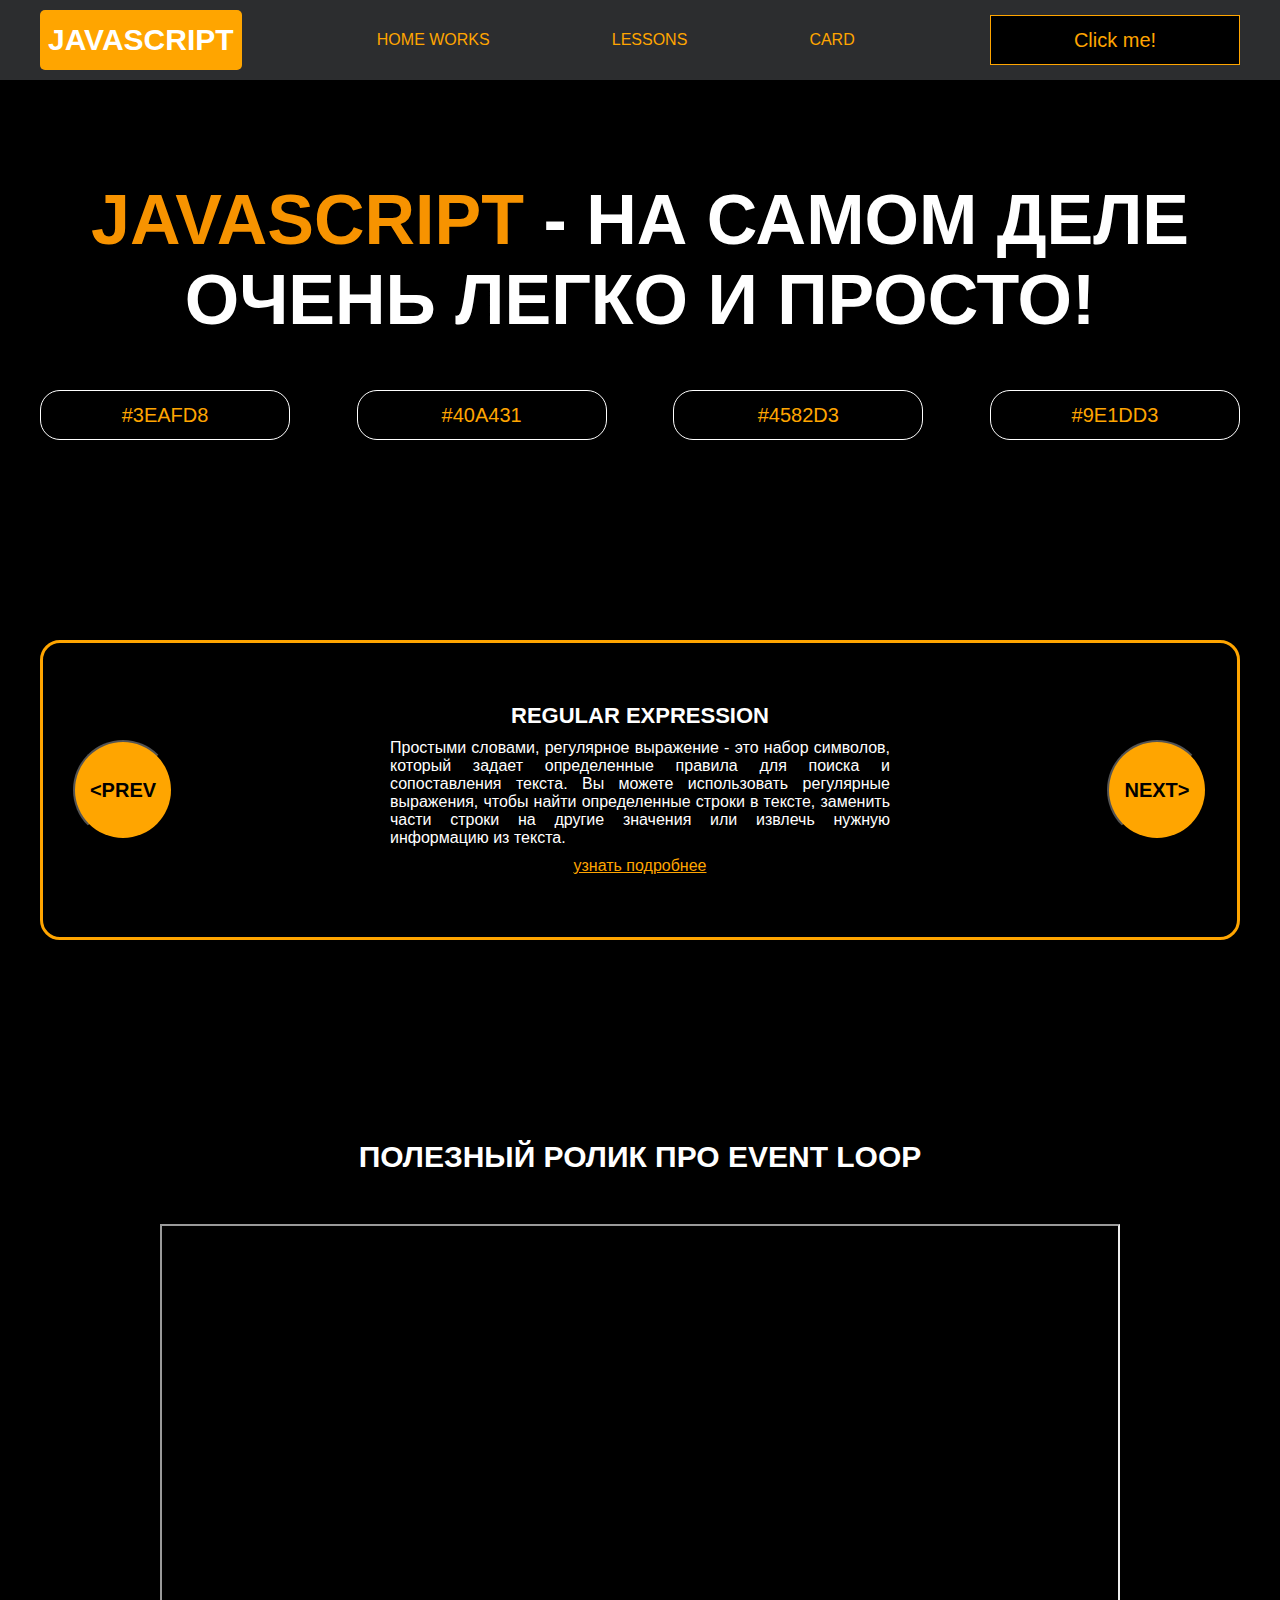
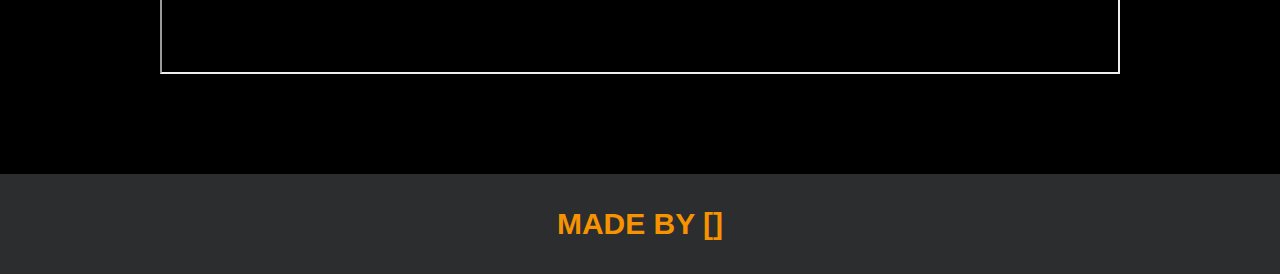
<file: project/index.html>
<!DOCTYPE html>
<html lang="en">

<head>
	<meta charset="UTF-8">
	<title>Java Script</title>
	<link rel="icon" href="data:;base=,">
	<link rel="stylesheet" href="css/style.css">
	<link rel="stylesheet" href="css/core.css">
</head>

<body>

	<div class="wrapper">
		<div class="header">
			<div class="container">
				<div class="inner_header">
					<a href="index.html">
						<div class="logotype">
							<h2>JavaScript</h2>
						</div>
					</a>
					<ul class="menu">
						<li class="menu_link">
							<a href="pages/home_works.html">Home Works</a>
						</li>
						<li class="menu_link">
							<a href="pages/lessons.html">Lessons</a>
						</li>
						<li class="menu_link">
							<a href="../pages/card.html">Card</a>
						</li>
					</ul>
					<button class="btn" id="btn-get">Click me!</button>
				</div>
			</div>
		</div>
		<div class="main_block">
			<div class="container">
				<div class="inner_main">
					<h1><strong id="js-color">JavaScript</strong> - на самом деле очень легко и просто!</h1>
					<div class="colors-buttons">
						<button class="btn btn-color"></button>
						<button class="btn btn-color"></button>
						<button class="btn btn-color"></button>
						<button class="btn btn-color"></button>
					</div>
				</div>
			</div>
		</div>
		<div class="slider_block">
			<div class="container">
				<div class="inner_slider">
					<div class="slider">
						<button class="btn-slide" id="prev">&lt;prev</button>
						<div class="slide active_slide">
							<div class="slide_card">
								<h3>regular expression</h3>
								<p>Простыми словами, регулярное выражение - это набор символов, который задает определенные
									правила для поиска и сопоставления текста. Вы можете использовать регулярные выражения, чтобы
									найти определенные строки в тексте, заменить части строки на другие значения или извлечь
									нужную информацию из текста.</p>
								<a href="https://developer.mozilla.org/ru/docs/Web/JavaScript/Guide/Regular_expressions"
									target="_blank">узнать подробнее</a>
							</div>
						</div>
						<div class="slide">
							<div class="slide_card">
								<h3>recursion</h3>
								<p>Простыми словами, рекурсия - это, когда функция делает повторяющиеся вызовы самой себя для
									решения задачи, пока не достигнет определенного условия выхода из рекурсии.</p>
								<a href="https://learn.javascript.ru/recursion" target="_blank">узнать подробнее</a>
							</div>
						</div>
						<div class="slide">
							<div class="slide_card">
								<h3>json</h3>
								<p>Простыми словами, JSON - это способ представления данных в виде текста, чтобы они могли быть
									легко поняты и использованы различными программами. Он использует простые правила для
									описания объектов и массивов, а также для представления простых типов данных, таких как
									строки, числа, логические значения и т.д.</p>
								<a href="https://developer.mozilla.org/ru/docs/Learn/JavaScript/Objects/JSON"
									target="_blank">узнать подробнее</a>
							</div>
						</div>
						<div class="slide">
							<div class="slide_card">
								<h3>event loop</h3>
								<p>Простыми словами, event loop похож на дежурного, который непрерывно проверяет, произошло ли
									какое-либо событие, и реагирует на него, когда оно происходит. Он имеет список задач, которые
									нужно выполнить, и он перебирает этот список событий одно за другим, обрабатывая каждое
									событие, когда оно наступает.</p>
								<a href="https://highload.today/kak-ustroen-event-loop-v-javascript-parallelnaya-model-i-tsikl-sobytij/"
									target="_blank">узнать подробнее</a>
							</div>
						</div>
						<button class="btn-slide" id="next">next&gt;</button>
					</div>
				</div>
			</div>
		</div>
		<div class="block_video">
			<div class="container">
				<h3>Полезный ролик про Event Loop</h3>
				<div class="inner_block_video">
					<iframe width="80%" height="450" src="https://www.youtube.com/embed/zDlg64fsQow"
						title="YouTube video player" frameborder="2"
						allow="autoplay; clipboard-write; encrypted-media; gyroscope; picture-in-picture; web-share"
						allowfullscreen></iframe>
				</div>
			</div>
		</div>
		<div class="footer">
			<div class="container">
				<a href="https://t.me/ZhukovIlya32" target="_blank">
					<div class="inner_footer">
						<h2>Made by []</h2>
					</div>
				</a>
			</div>
		</div>
	</div>

	<div class="modal">
		<div class="modal_dialog">
			<div class="modal_content">
				<form action="#">
					<div class="modal_close">&times;</div>
					<div class="modal_title">Мы свяжемся с вами как можно быстрее!</div>
					<input required placeholder="Ваше имя" name="name" type="text" class="modal_input">
					<input required placeholder="Ваш номер телефона" name="phone" type="phone" class="modal_input">
					<button class="btn btn_dark btn_min">Перезвонить мне</button>
				</form>
			</div>
		</div>
	</div>
</body>
<script src="js/main.js"></script>
<script src="js/modal.js"></script>
</html>
</file>
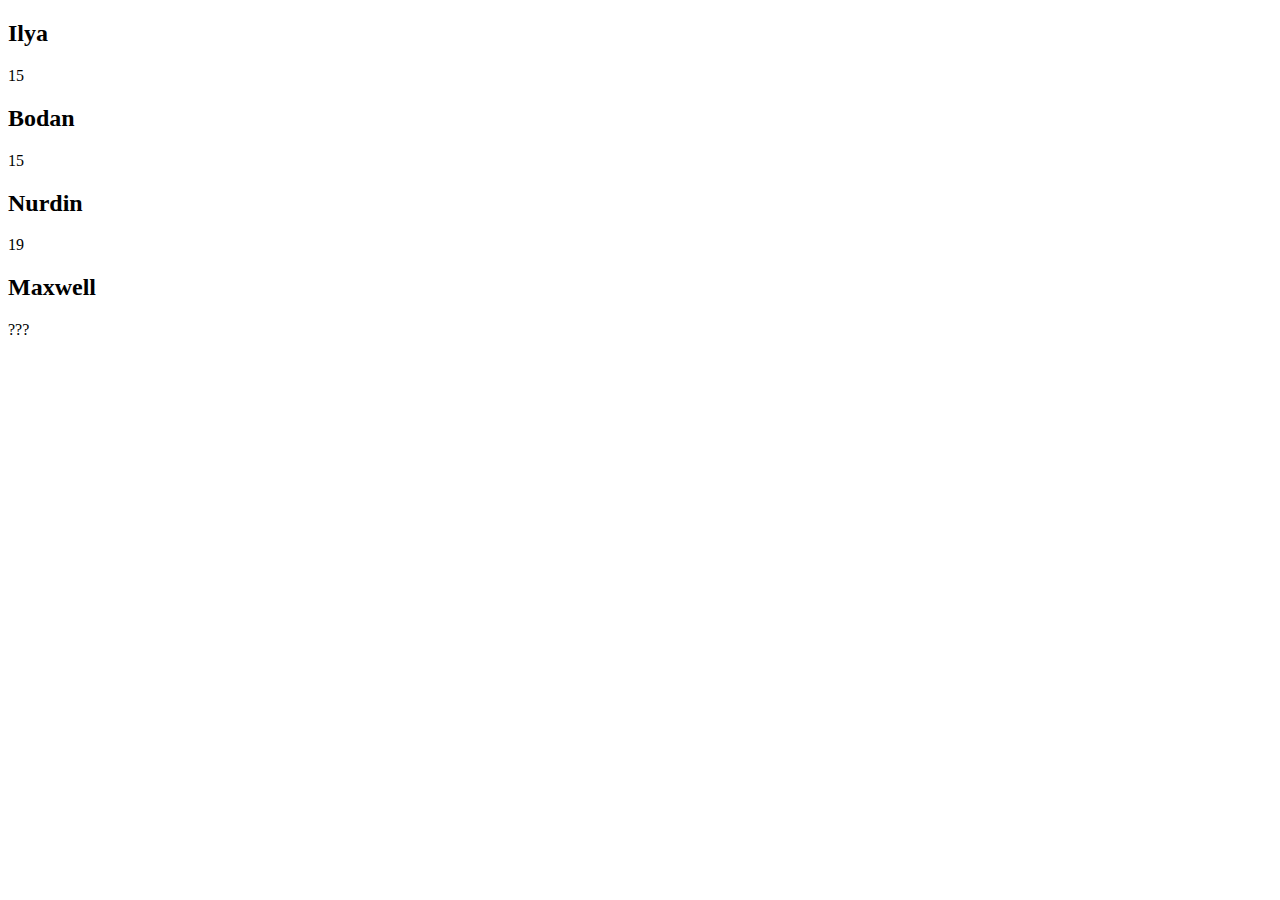
<file: project/dz4/dz4.html>
<!DOCTYPE html>
<html lang="en">
<head>
	<meta charset="UTF-8">
	<meta name="viewport" content="width=device-width, initial-scale=1.0">
	<link rel="icon" href="data:;base=,">
	<title>DZ4</title>
</head>
<body>
	<div class="wrapper"></div>
</body>
<script src="dz4.js"></script>
</html>
</file>
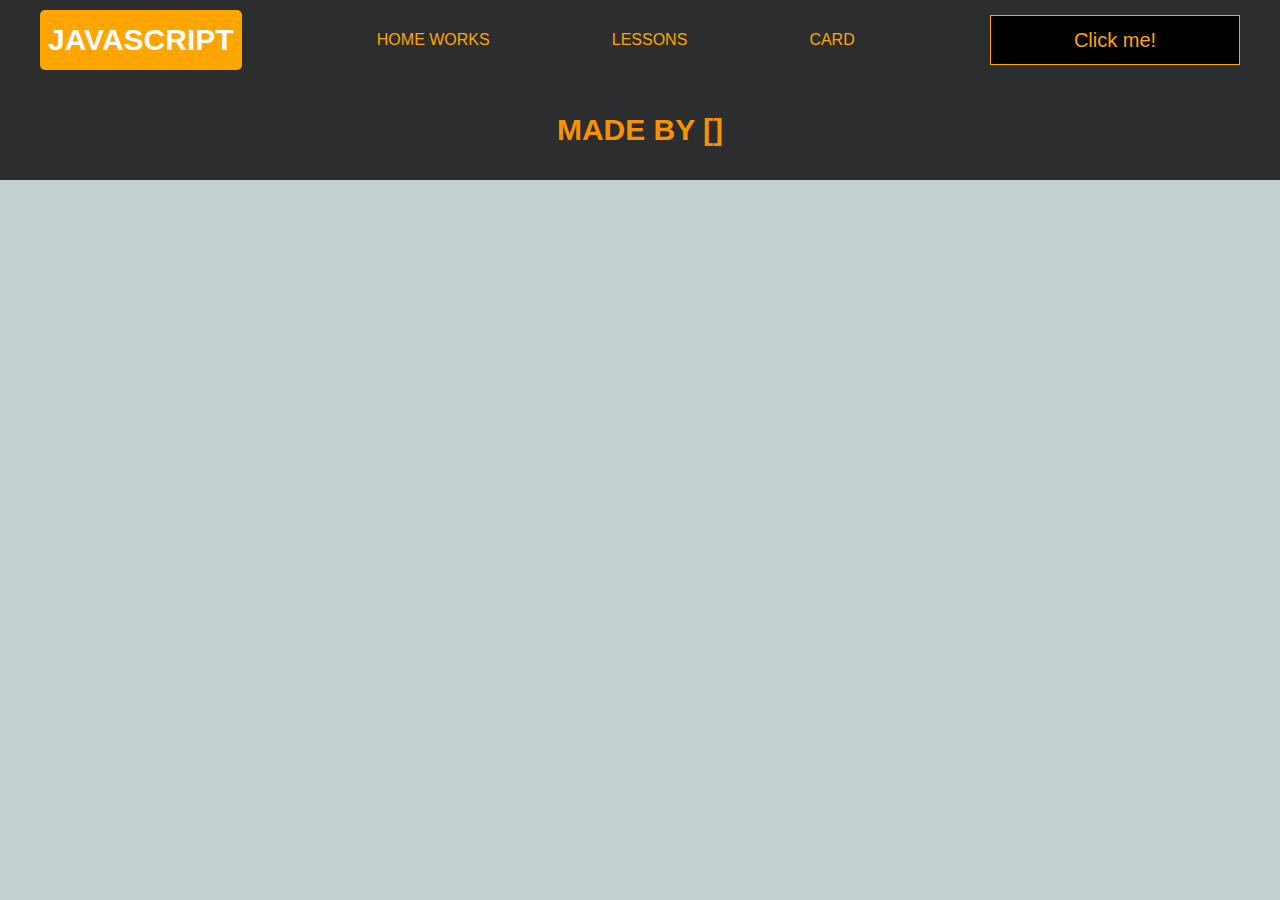
<file: project/pages/card.html>
<!DOCTYPE html>
<html lang="en">

<head>
	<meta charset="UTF-8">
	<meta name="viewport" content="width=device-width, initial-scale=1.0">
	<link rel="icon" href="data:;base,=">
	<link rel="stylesheet" href="../css/style.css">
	<link rel="stylesheet" href="../css/core.css">
	<link rel="stylesheet" href="../css/card.css">
	<title>Card</title>
</head>

<body>
	<div class="wrapper">
		<div class="header">
			<div class="container">
				<div class="inner_header">
					<a href="../index.html">
						<div class="logotype">
							<h2>Java<span>Script</span></h2>
						</div>
					</a>
					<ul class="menu">
						<li class="menu_link">
							<a href="../pages/home_works.html">Home Works</a>
						</li>
						<li class="menu_link">
							<a href="../pages/lessons.html">Lessons</a>
						</li>
						<li class="menu_link">
							<a href="../pages/card.html">Card</a>
						</li>
					</ul>
					<button class="btn" id="btn-get">Click me!</button>
				</div>
			</div>
		</div>
		<div class="contain">
		</div>

		<div class="footer">
			<div class="container">
				<a href="https://t.me/ZhukovIlya32" target="_blank">
					<div class="inner_footer">
						<h2>Made by []</h2>
					</div>
				</a>
			</div>
		</div>

		<div class="modal">
			<div class="modal_dialog">
				<div class="modal_content">
					<form action="#">
						<div class="modal_close">&times;</div>
						<div class="modal_title">Мы свяжемся с вами как можно быстрее!</div>
						<input required placeholder="Ваше имя" name="name" type="text" class="modal_input">
						<input required placeholder="Ваш номер телефона" name="phone" type="phone" class="modal_input">
						<button class="btn btn_dark btn_min">Перезвонить мне</button>
					</form>
				</div>
			</div>
		</div>
	</div>
</body>
<script src="../js/card.js"></script>
<script src="../js/modal.js"></script>

</html>
</file>
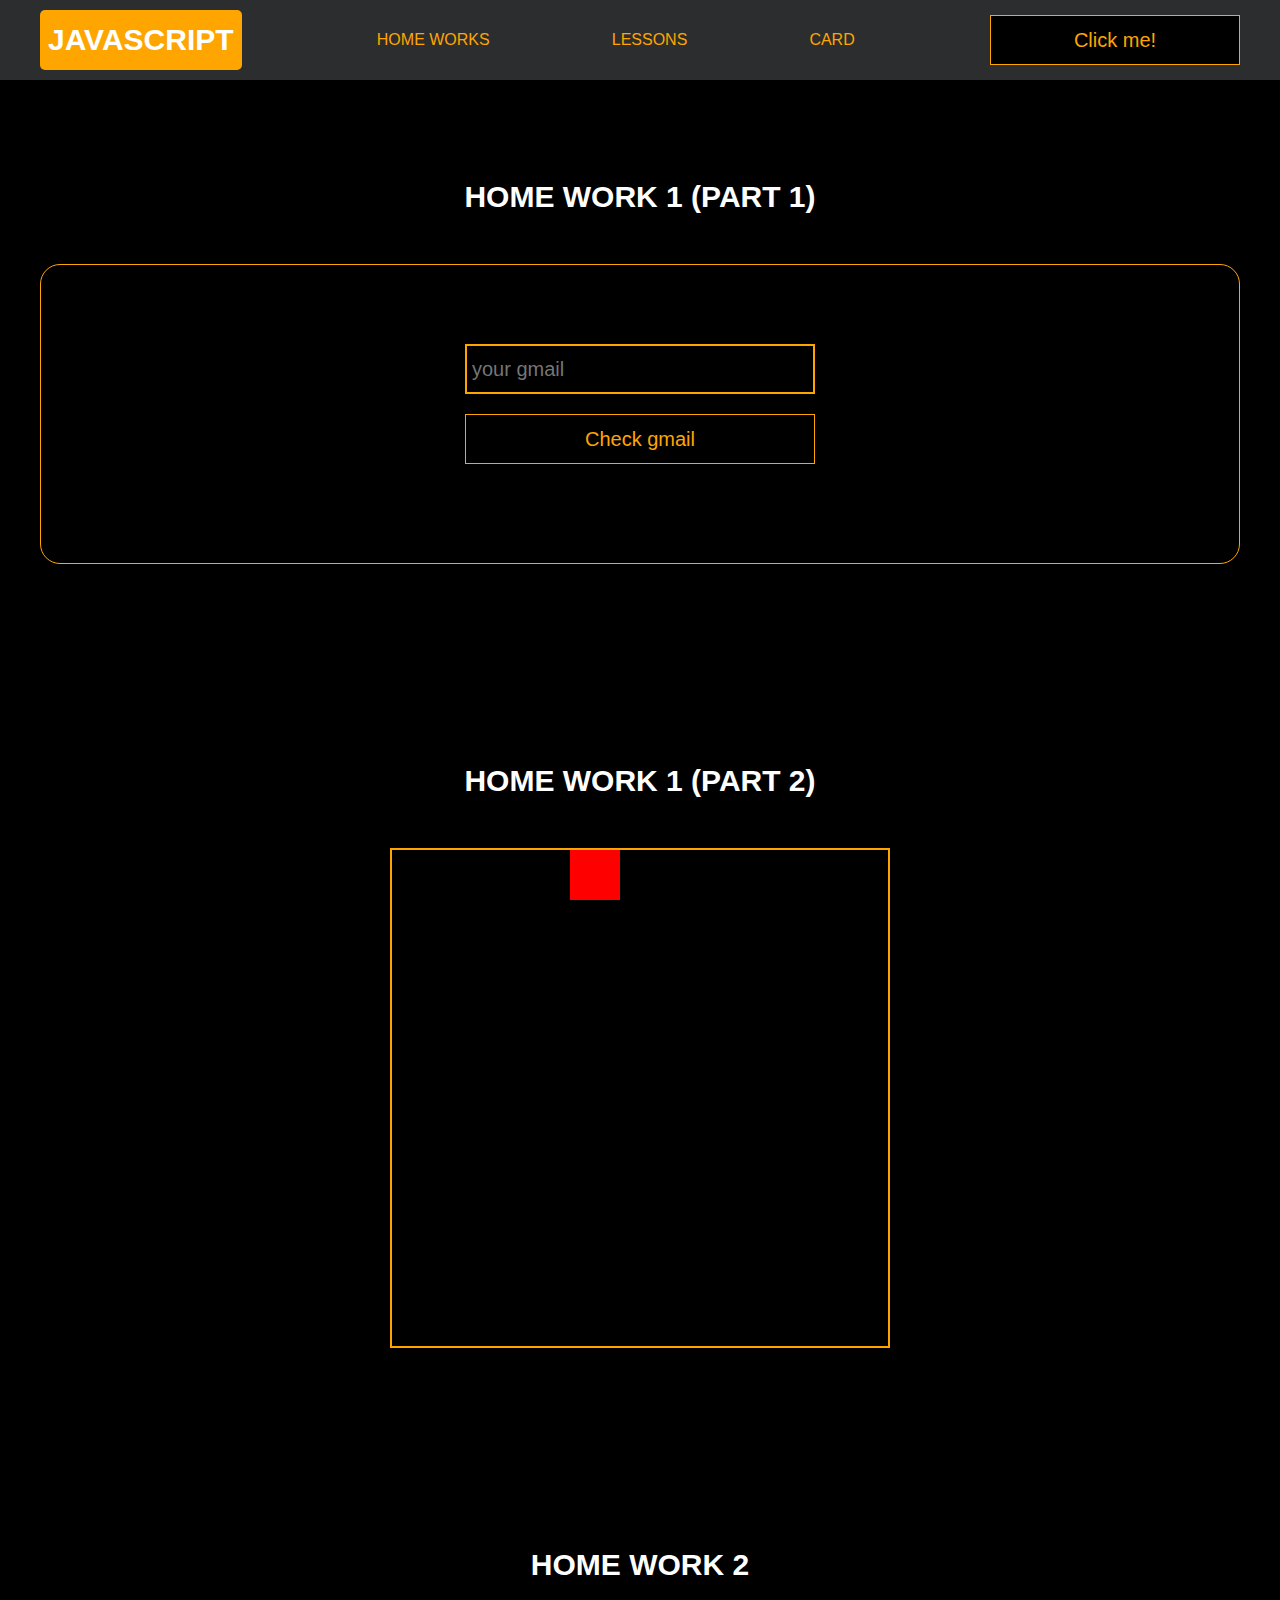
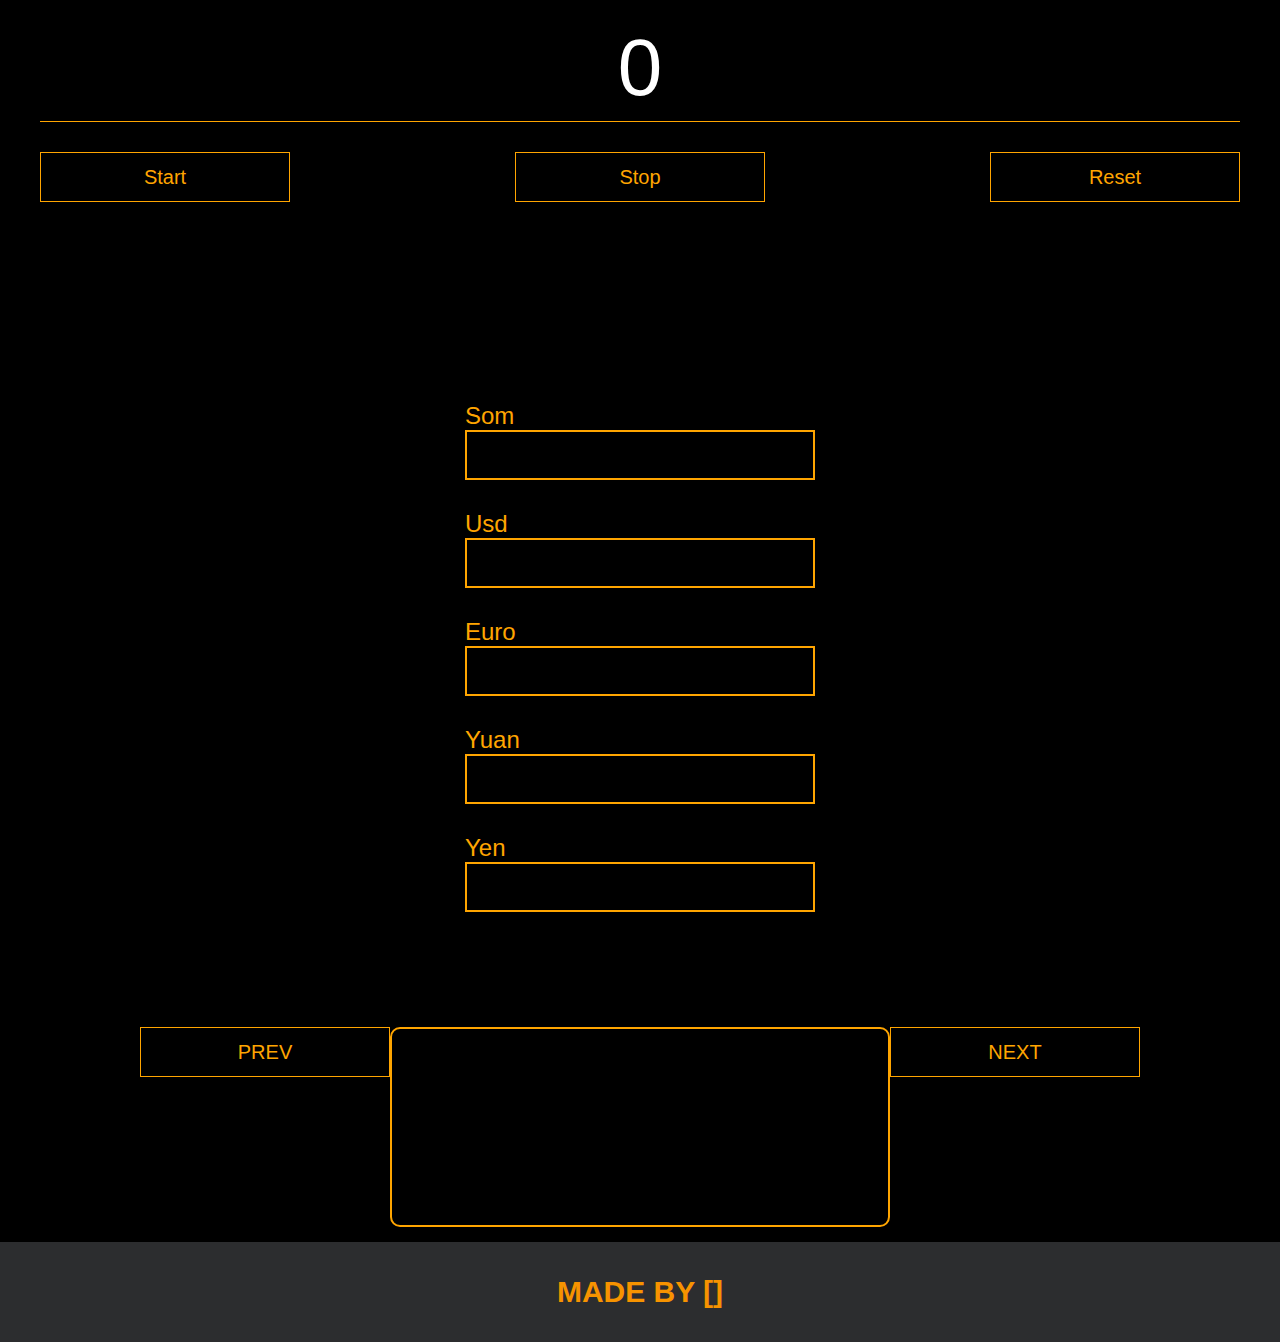
<file: project/pages/home_works.html>
<!DOCTYPE html>
<html lang="en">

<head>
	<meta charset="UTF-8">
	<title>Home Works</title>
	<link rel="icon" href="data:;base,=">
	<link rel="stylesheet" href="../css/style.css">
	<link rel="stylesheet" href="../css/core.css">
	<link rel="stylesheet" href="../css/home_works.css">
</head>

<body>
	<div class="wrapper">
		<div class="header">
			<div class="container">
				<div class="inner_header">
					<a href="../index.html">
						<div class="logotype">
							<h2>Java<span>Script</span></h2>
						</div>
					</a>
					<ul class="menu">
						<li class="menu_link">
							<a href="../pages/home_works.html">Home Works</a>
						</li>
						<li class="menu_link">
							<a href="../pages/lessons.html">Lessons</a>
						</li>
						<li class="menu_link">
							<a href="../pages/card.html">Card</a>
						</li>
					</ul>
					<button class="btn" id="btn-get">Click me!</button>
				</div>
			</div>
		</div>
		<div class="gmail_block">
			<div class="container">
				<h3>Home work 1 (part 1)</h3>
				<div class="inner_gmail_block">
					<div class="form_gmail">
						<label for="gmail_input"></label>
						<input type="text" id="gmail_input" placeholder="your gmail">
						<button class="btn" id="gmail_button">Check gmail</button>
						<span class="checker" id="gmail_result"></span>
					</div>
				</div>
			</div>
		</div>
		<div class="move_block">
			<div class="container">
				<h3>Home work 1 (part 2)</h3>
				<div class="inner_move_block">
					<div class="parent_block">
						<div class="child_block"></div>
					</div>
				</div>
			</div>
		</div>

		<div class="stopwatch">
			<div class="container">
				<h3>Home work 2 </h3>
				<div class="time">
					<div class="time_block">
						<div class="interval" id="seconds">0</div>
					</div>
				</div>
				<div class="time_buttons">
					<button class="btn" id="start">Start</button>
					<button class="btn" id="stop">Stop</button>
					<button class="btn" id="reset">Reset</button>
				</div>
			</div>
		</div>



		<div class="convertor">
			<div class="container">
				<div class="inner_convetror">
					<div class="som">
						<label for="som">Som</label>
						<input type="number" id="som">
					</div>
					<div class="usd">
						<label for="usd">Usd</label>
						<input type="number" id="usd">
					</div>
					<div class="euro">
						<label for="euro">Euro</label>
						<input type="number" id="euro">
					</div>
					<div class="yuan">
						<label for="yuan">Yuan</label>
						<input type="number" id="yuan">
					</div>
					<div class="yen">
						<label for="yen">Yen</label>
						<input type="number" id="yen">
					</div>
				</div>
			</div>
		</div>

		<div class="api">
			<div class="buttons">
				<button id="prev" class="btn">PREV</button>
				<div class="card"></div>
				<button id="next" class="btn">NEXT</button>
			</div>
		</div>

		<div class="footer">
			<div class="container">
				<a href="https://t.me/ZhukovIlya32" target="_blank">
					<div class="inner_footer">
						<h2>Made by []</h2>
					</div>
				</a>
			</div>
		</div>
	</div>

	<div class="modal">
		<div class="modal_dialog">
			<div class="modal_content">
				<form action="#">
					<div class="modal_close">&times;</div>
					<div class="modal_title">Мы свяжемся с вами как можно быстрее!</div>
					<input required placeholder="Ваше имя" name="name" type="text" class="modal_input">
					<input required placeholder="Ваш номер телефона" name="phone" type="phone" class="modal_input">
					<button class="btn btn_dark btn_min">Перезвонить мне</button>
				</form>
			</div>
		</div>
	</div>
</body>
<script src="../js/home_works.js" type="module"></script>
<script src="../js/modal.js"></script>
</html>
</file>
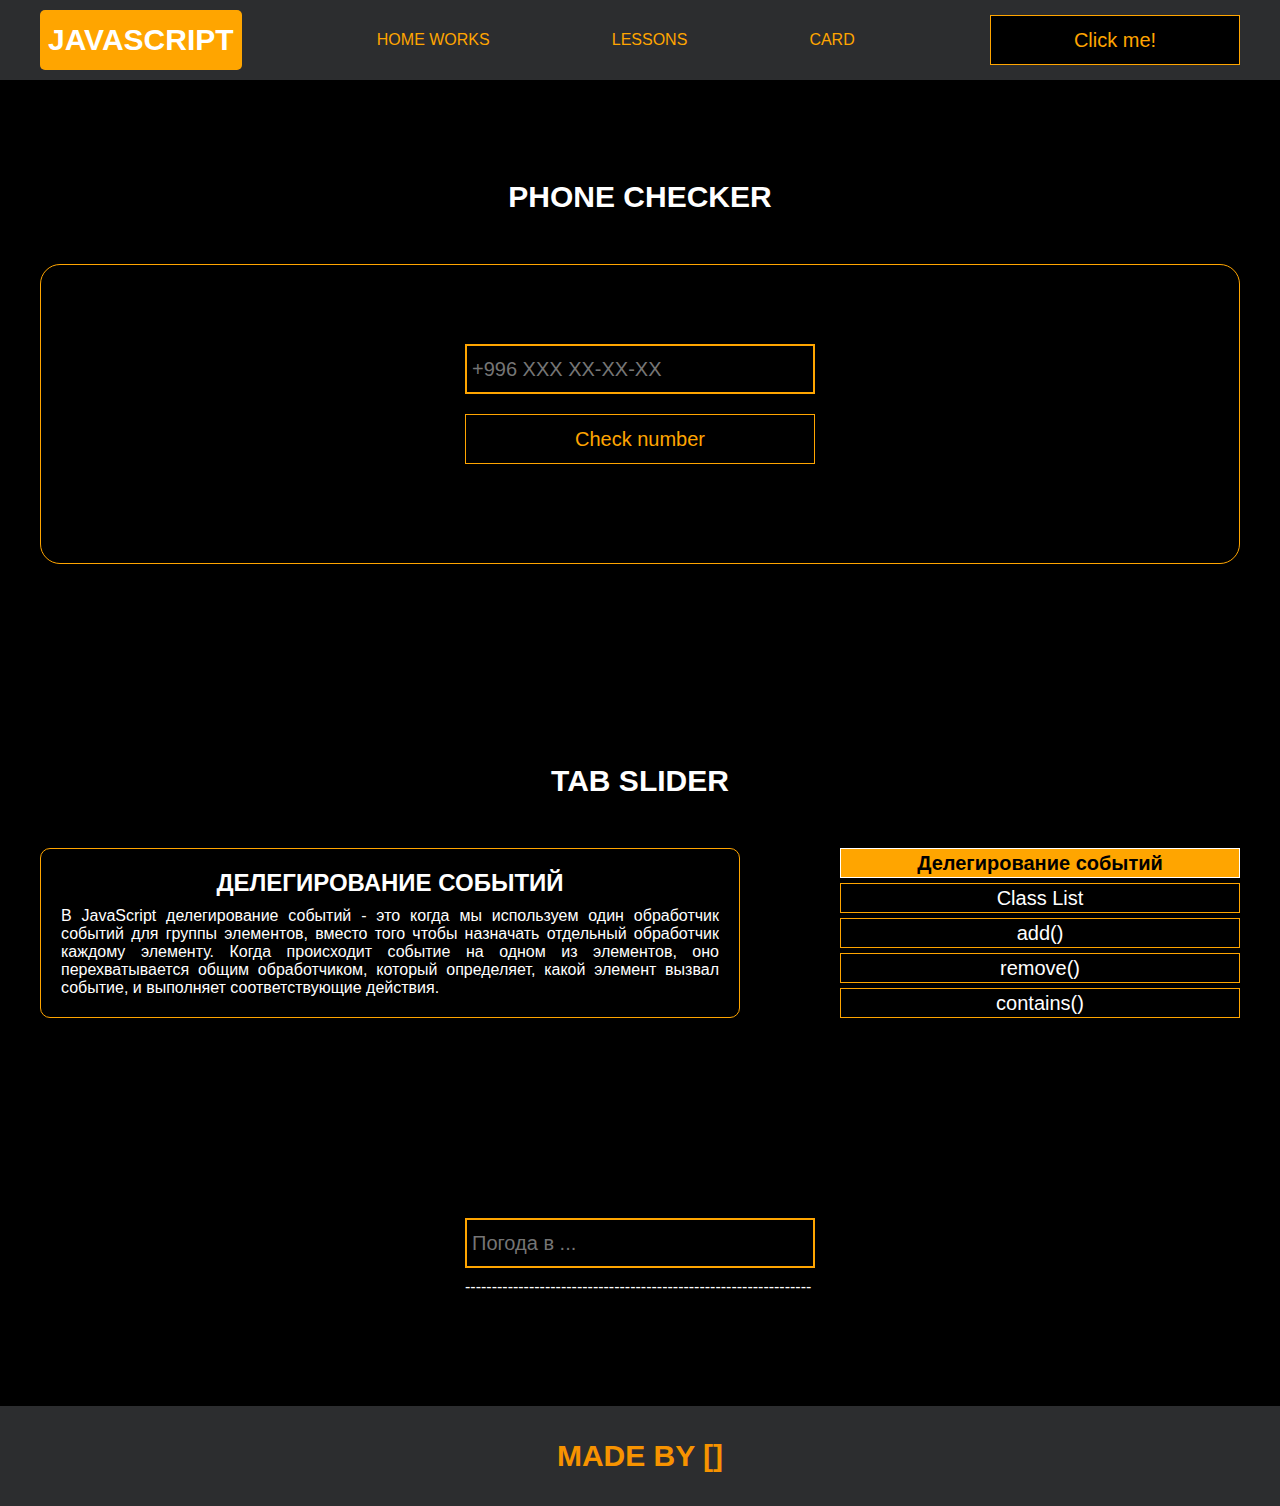
<file: project/pages/lessons.html>
<!DOCTYPE html>
<html lang="en">

<head>
	<meta charset="UTF-8">
	<title>Lessons</title>
	<link rel="stylesheet" href="../css/style.css">
	<link rel="stylesheet" href="../css/core.css">
	<link rel="stylesheet" href="../css/lessons.css">
</head>

<body>

	<div class="wrapper">
		<div class="header">
			<div class="container">
				<div class="inner_header">
					<a href="../index.html">
						<div class="logotype">
							<h2>Java<span>Script</span></h2>
						</div>
					</a>
					<ul class="menu">
						<li class="menu_link">
							<a href="../pages/home_works.html">Home Works</a>
						</li>
						<li class="menu_link">
							<a href="../pages/lessons.html">Lessons</a>
						</li>
						<li class="menu_link">
							<a href="../pages/card.html">Card</a>
						</li>
					</ul>
					<button class="btn" id="btn-get">Click me!</button>
				</div>
			</div>
		</div>

		<div class="phone_block">
			<div class="container">
				<h3>Phone checker</h3>
				<div class="inner_phone_block">
					<div class="form_phone">
						<label for="phone_input"></label>
						<input type="text" id="phone_input" placeholder="+996 XXX XX-XX-XX">
						<button class="btn" id="phone_button">Check number</button>
						<span class="checker" id="phone_result"></span>
					</div>
				</div>
			</div>
		</div>

		<div class="tab_slider">
			<div class="container">
				<h3>tab slider</h3>
				<div class="inner_tab_slider">
					<div class="tab_contents_block">
						<div class="tab_content_block">
							<h4>Делегирование событий</h4>
							<p>В JavaScript делегирование событий - это когда мы используем один обработчик событий для группы
								элементов, вместо того чтобы назначать отдельный обработчик каждому элементу. Когда происходит
								событие на одном из элементов, оно перехватывается общим обработчиком, который определяет, какой
								элемент вызвал событие, и выполняет соответствующие действия.</p>
						</div>
						<div class="tab_content_block">
							<h4>classList</h4>
							<p>classList в JavaScript - это свойство, которое позволяет нам работать с классами элемента HTML.
								С помощью classList мы можем добавлять, удалять или проверять наличие классов у элемента.
								Допустим, у нас есть элемент на веб-странице, и мы хотим изменить его классы с помощью
								JavaScript. Вместо того, чтобы обращаться напрямую к атрибуту class, мы можем использовать
								свойство classList этого элемента. </p>
						</div>
						<div class="tab_content_block">
							<h4>add()</h4>
							<p>Метод add позволяет добавить новый класс к списку классов элемента. Например,
								element.classList.add('new-class') добавит класс с именем "new-class" к элементу.</p>
						</div>
						<div class="tab_content_block">
							<h4>remove()</h4>
							<p>Метод remove позволяет удалить класс из списка классов элемента. Например,
								element.classList.remove('old-class') удалит класс с именем "old-class" из элемента.</p>
						</div>
						<div class="tab_content_block">
							<h4>contains()</h4>
							<p>Метод contains позволяет проверить, содержит ли элемент определенный класс. Он возвращает true,
								если класс присутствует, и false, если его нет. Например,
								element.classList.contains('highlight') вернет true, если у элемента есть класс "highlight".</p>
						</div>
						<div class="tab_content_items">
							<div class="tab_content_item tab_content_item_active">Делегирование событий</div>
							<div class="tab_content_item">Class List</div>
							<div class="tab_content_item">add()</div>
							<div class="tab_content_item">remove()</div>
							<div class="tab_content_item">contains()</div>
						</div>
					</div>
				</div>
			</div>
		</div>

		<div class="cityTemp">
			<div class="cityInfo">
				<div>
					<input type="text" class="cityName" placeholder="Погода в ...">
				</div>
				<p class="city"></p>
				<span>-----------------------------------------------------------------</span>
				<p class="temp"></p>
			</div>
		</div>
	</div>

	<div class="footer">
		<div class="container">
			<a href="https://t.me/ZhukovIlya32" target="_blank">
				<div class="inner_footer">
					<h2>Made by []</h2>
				</div>
			</a>
		</div>
	</div>

	<div class="modal">
		<div class="modal_dialog">
			<div class="modal_content">
				<form action="#">
					<div class="modal_close">&times;</div>
					<div class="modal_title">Мы свяжемся с вами как можно быстрее!</div>
					<input required placeholder="Ваше имя" name="name" type="text" class="modal_input">
					<input required placeholder="Ваш номер телефона" name="phone" type="phone" class="modal_input">
					<button class="btn btn_dark btn_min">Перезвонить мне</button>
				</form>
			</div>
		</div>
	</div>

</body>
<script src="../js/lesson.js"></script>
<script src="../js/modal.js"></script>
</html>
</file>
<file: project/css/style.css>
/* HEADER */

.header {
	height: 80px;
	background: #2c2d2f;
	display: flex;
	align-items: center;
	width: 100%;
}

.inner_header {
	height: 100%;
	display: flex;
	align-items: center;
	justify-content: space-between;
}

/* LOGOTYPE */

.logotype {
	display: flex;
	align-items: center;
	justify-content: center;
	font-size: 22px;
	height: 60px;
	width: fit-content;
	background: orange;
	padding: 8px;
	color: white;
	border-radius: 5px;
	cursor: pointer;
}

/* HEADER MENU */

.menu {
	display: flex;
	justify-content: space-around;
	width: 600px;
}

.menu_link a {
	color: orange;
	text-transform: uppercase;
}

.menu_link a:hover {
	text-decoration: underline;
}

/* MAIN BLOCK */

.main_block {
	padding: 100px 0;
	background: black;
}

/* BUTTONS COLOR PICKER */

.colors-buttons {
	display: flex;
	justify-content: space-between;
	margin-top: 50px;
}

.btn-color {
	border-radius: 20px;
	border-color: white !important;
}

/* FOOTER */

.footer {
	background: #2c2d2f;
	width: 100%;
}

.inner_footer {
	display: flex;
	align-items: center;
	justify-content: center;
	height: 100px;
}

.footer h2 {
	text-transform: uppercase;
	color: #F79300;
	font-weight: 600;
}


/* SLIDER BLOCK */

.slider_block {
	padding: 100px 0;
	background: black;
}

.slider {
	position: relative;
	width: 100%;
	height: 300px;
	overflow: hidden;
	border: 3px solid orange;
	border-radius: 20px;
	display: flex;
	align-items: center;
	justify-content: space-between;
	padding: 0 30px;
}

.slide {
	position: absolute;
	top: 60px;
	left: 0;
	width: 100%;
	height: 100%;
	display: none;
	transition: opacity 0.5s ease-in-out;
}

.slide_card {
	color: white;
	margin: 0 auto;
	width: 500px;
	text-align: center;
}

.slide_card h3 {
	color: white;
	text-transform: uppercase;
	font-size: 22px;
}

.slide_card p {
	font-size: 16px;
	text-align: justify;
	margin: 10px 0;
}

.slide_card a {
	color: orange;
	text-decoration: underline;
}

.slide.active_slide {
	display: block;
}

/* VIDEO BLOCK */

.block_video {
	background: black;
	padding: 100px 0;
}

.inner_block_video {
	display: flex;
	justify-content: center;
	margin-top: 50px;
}

/* MODAL */

.modal {
	position: fixed;
	height: 100%;
	width: 100%;
	top: 0;
	left: 0;
	z-index: 2;
	background: rgba(0, 0, 0, 0.8);
	display: none;
}

.modal_dialog {
	max-width: 500px;
	margin: 40px auto;
}

.modal_content {
	position: relative;
	width: 100%;
	padding: 40px;
	background-color: black;
	border: 2px solid orange;
	border-radius: 4px;
	max-height: 80vh;
	overflow-y: auto;
}

.modal_content form {
	display: flex;
	flex-direction: column;
	align-items: center;
}

.modal_close {
	position: absolute;
	top: 8px;
	right: 14px;
	font-size: 30px;
	color: red;
	opacity: 0.5;
	font-weight: 700;
	border: none;
	background-color: transparent;
	cursor: pointer;
}

.modal_title {
	text-align: center;
	font-size: 22px;
	text-transform: uppercase;
	color: white;
}

.modal_input, .btn_min {
	width: 100% !important;
	margin-top: 10px;
}
</file>
<file: project/css/core.css>
* {
	margin: 0;
	padding: 0;
	box-sizing: border-box;
}

.container {
	width: 1200px;
	margin: 0 auto;
}

body {
	font-family: "Britannic Bold", sans-serif;
	background: #c2d0d0;
}

.btn {
	width: 250px;
	height: 50px;
	font-size: 20px;
	cursor: pointer;
	border: 1px solid orange;
	background: black;
	color: orange;
}

.btn:hover {
	background: #414349;
}

.btn:active {
	background: #56585d;
	border: 2px solid orange;
}

a {
	text-decoration: none;
}

li {
	list-style: none;
}

h1 {
	text-align: center;
	font-size: 70px;
	color: white;
	margin: 0 auto;
	text-transform: uppercase;
	font-weight: 600;
}

h2 {
	text-align: center;
	font-size: 30px;
	color: white;
	margin: 0 auto;
	text-transform: uppercase;
	font-weight: 600;
}

h3 {
	text-align: center;
	font-size: 30px;
	color: white;
	margin: 0 auto;
	text-transform: uppercase;
	font-weight: 600;
}

h4 {
	font-size: 24px;
	color: white;
	text-transform: uppercase;
	font-weight: 600;
}

strong {
	color: #f79300;
}

label {
	font-size: 24px;
	color: orange;
}

input {
	width: 350px;
	height: 50px;
	font-size: 20px;
	padding-left: 5px;
	color: orange;
	background: black;
	border: 2px solid orange;
}

.checker {
	color: white;
	font-size: 30px;
}

.btn-slide {
	display: block;
	width: 100px;
	height: 100px;
	background: orange;
	color: black;
	font-size: 20px;
	text-transform: uppercase;
	border-radius: 50%;
	font-weight: 800;
	z-index: 1;
}

.btn-slide:hover {
	background: #b68733 !important;
	cursor: pointer;
	color: white;
}
</file>
<file: project/css/card.css>
.wrapper {
	background-color: black;
}

.card {
	background-color: orange;
	width: 1200px;
	border-radius: 50px;
	text-align: center;
	margin: 10px auto;
	padding: 10px;
}

.card > img {
	width: 50px;
	height: 50px;
}
</file>
<file: project/css/home_works.css>
/* GMAIL BLOCK */

.gmail_block {
   background: black;
   padding: 100px 0;
}

.inner_gmail_block {
   margin-top: 50px;
   display: flex;
   justify-content: space-evenly;
   border: 1px solid orange;
   height: 300px;
   border-radius: 20px;
   align-items: center;
}

.form_gmail {
   display: flex;
   flex-direction: column;
   align-items: center;
}

.form_gmail button {
   width: 100%;
   margin: 20px 0;
}

/* MOVE BLOCK */

.move_block {
   background: black;
   padding: 100px 0;
}

.parent_block {
height: 500px;
width: 500px;
border: 2px solid orange;
position: relative;
margin: 0 auto;
}

.child_block {
position: absolute;
width: 50px;
height: 50px;
background: red;
}

.inner_move_block {
margin-top: 50px;
}

/* STOP WATCH */

.time {
   color: white;
   display: flex;
   justify-content: center;
   font-size: 80px;
   height: 100px;
   width: 100%;
   border-bottom: 1px solid orange;
   margin-top: 40px;
}

.time_block {
   display: flex;
   width: 500px;
   justify-content: center;
}

.stopwatch {
   padding: 100px 0;
   background: black;
}

.time_buttons {
   margin-top: 30px;
   width: 100%;
	display: flex;
   justify-content: space-between;
}

.user {
	background-color: black;
}

.convertor {
	background-color: black;
	display: flex;
	justify-content: center;
}

.currency {
	display: block;
}

.currency__valt {
	margin-top: 15px;
}

input[type="number"]::-webkit-outer-spin-button,
input[type="number"]::-webkit-inner-spin-button {
   -webkit-appearance: none;
}

input[type='number'],
input[type="number"]:hover,
input[type="number"]:focus {
   appearance: none;
   -moz-appearance: textfield;
} 

.api {
	background-color: black;
	padding: 15px;
}

.buttons {
	display: flex;
	justify-content: center;
}

.card {
	width: 500px;
	height: 200px;
	border: 2px solid;
	border-radius: 10px;
	padding: 5px;
	text-align: center;
	font-size: 15px;
	color: orange;
}

.convertor {
	padding: 100px 0;
	background-color: black;
}
.inner_convetror {	
	display: flex;
	align-items: center;
	flex-direction: column;
	justify-content: center;
	row-gap: 30px;
}

.inner_convetror > div{
	display: flex;
	flex-direction: column;
	justify-content: center;
}

.card {
	font-family: 'Courier New', Courier, monospace;
}

.card > p{
	font-size: 24px;
}
.card > span{
	font-size: 20px;
}
</file>
<file: project/css/lessons.css>
/* PHONE CHECKER */

.phone_block {
   background: black;
   padding: 100px 0;
}

.inner_phone_block {
   margin-top: 50px;
   display: flex;
   justify-content: space-evenly;
   border: 1px solid orange;
   height: 300px;
   border-radius: 20px;
   align-items: center;
}

.form_phone {
   display: flex;
   flex-direction: column;
   align-items: center;
}

.form_phone button {
	width: 100%;
   margin: 20px 0;
}

/* TAB SLIDER */

.tab_slider {
   background: black;
   padding: 100px 0;
}

.tab_content_block {
   width: 700px;
   border: 1px solid orange;
   padding: 20px;
   border-radius: 10px;
   text-align: center;
   display: flex;
   align-items: center;
   flex-direction: column;
   justify-content: center;
   height: 170px;
}

.tab_content_block p {
   color: white;
   margin-top: 10px;
   text-align: justify;
}

.tab_content_items {
   width: 400px;
   display: flex;
   flex-direction: column;
   row-gap: 5px;
}

.tab_content_item {
   padding: 10px;
   height: 30px;
   color: white;
   border: 1px solid orange;
   text-align: center;
   font-size: 20px;
   cursor: pointer;
   display: grid;
   place-content: center;
}

.tab_content_item_active {
   background: orange;
   color: black;
   font-weight: 600;
   border: 1px solid white;
}

.tab_contents_block {
   display: flex;
   justify-content: space-between;
   align-items: center;
   margin-top: 50px;
}

.cityTemp {
	background: black;
	padding: 100px 0;
	color: white;
	display: flex;
	justify-content: center;
}

.cityInfo {
	flex-direction: column;
}

.city, .temp {
	text-align: center;
	font-size: 30px;
	color: white;
	margin: 10px 0;
}
</file>
